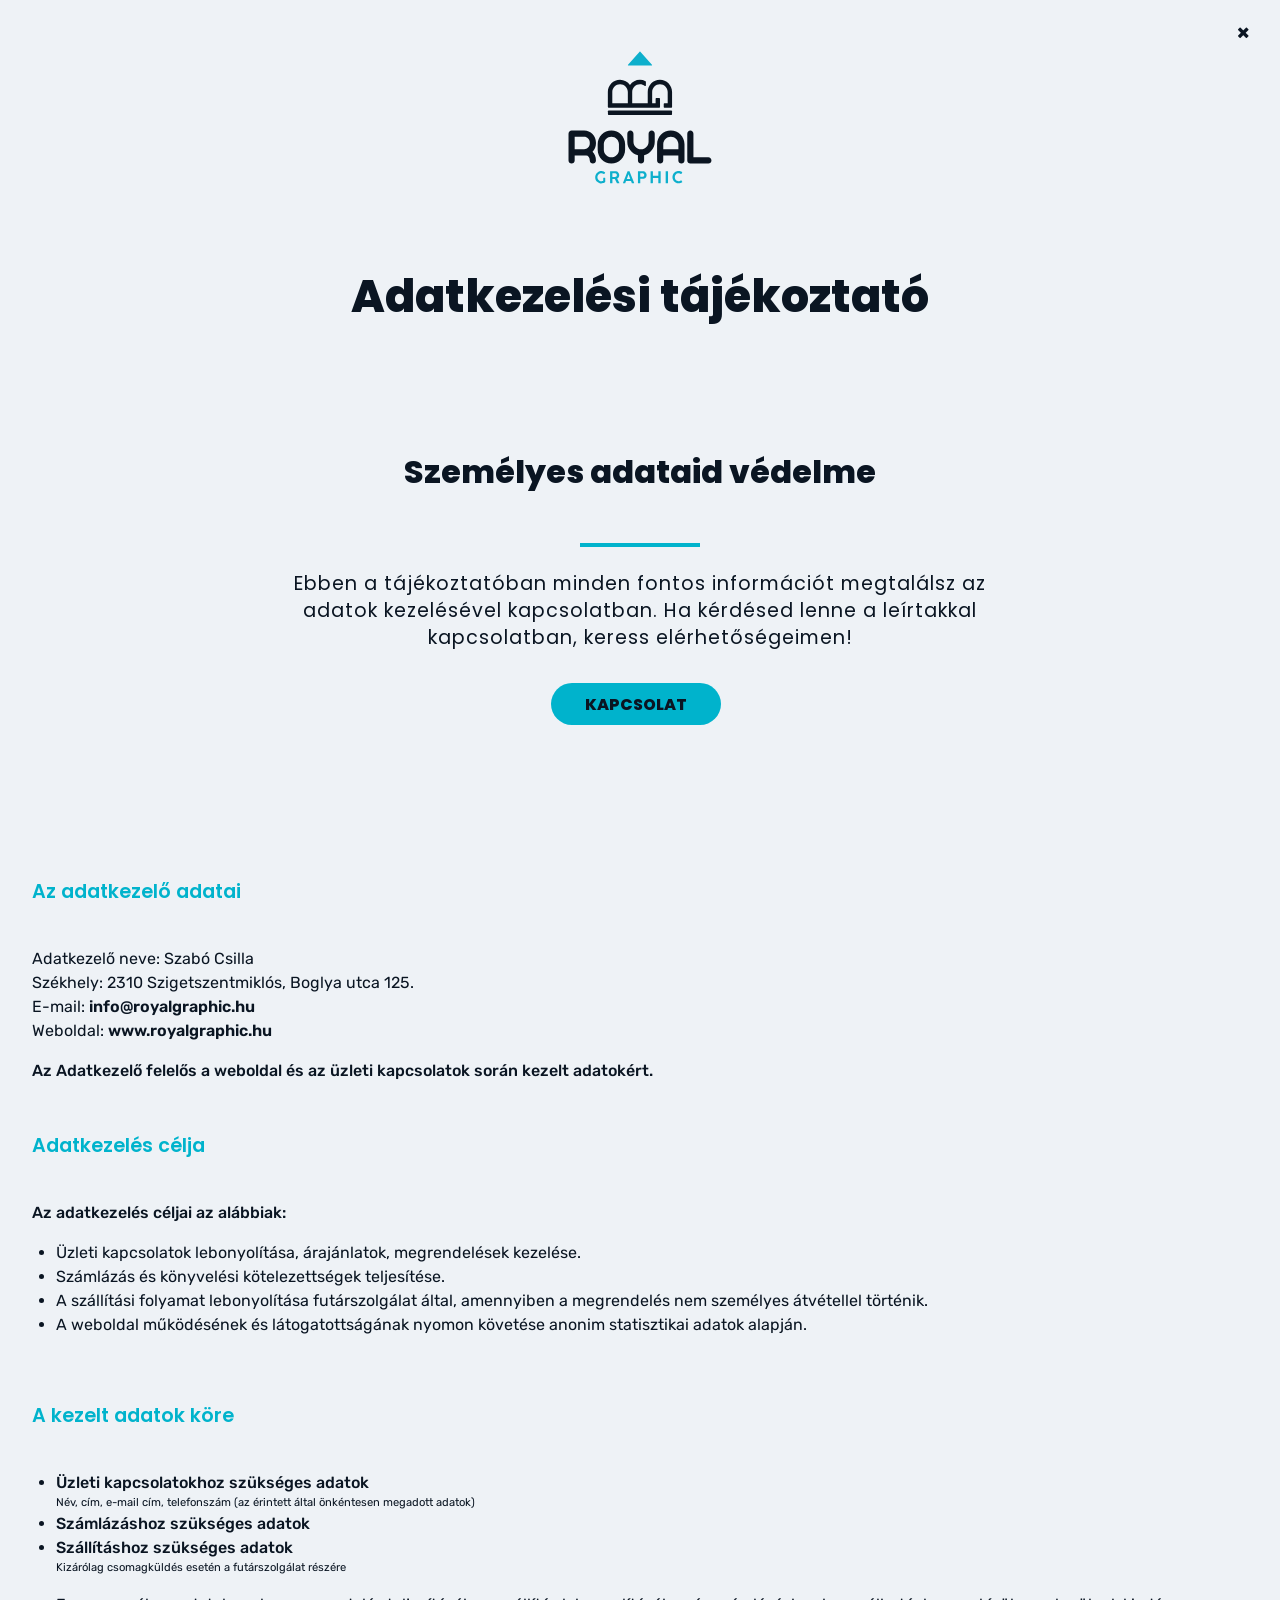
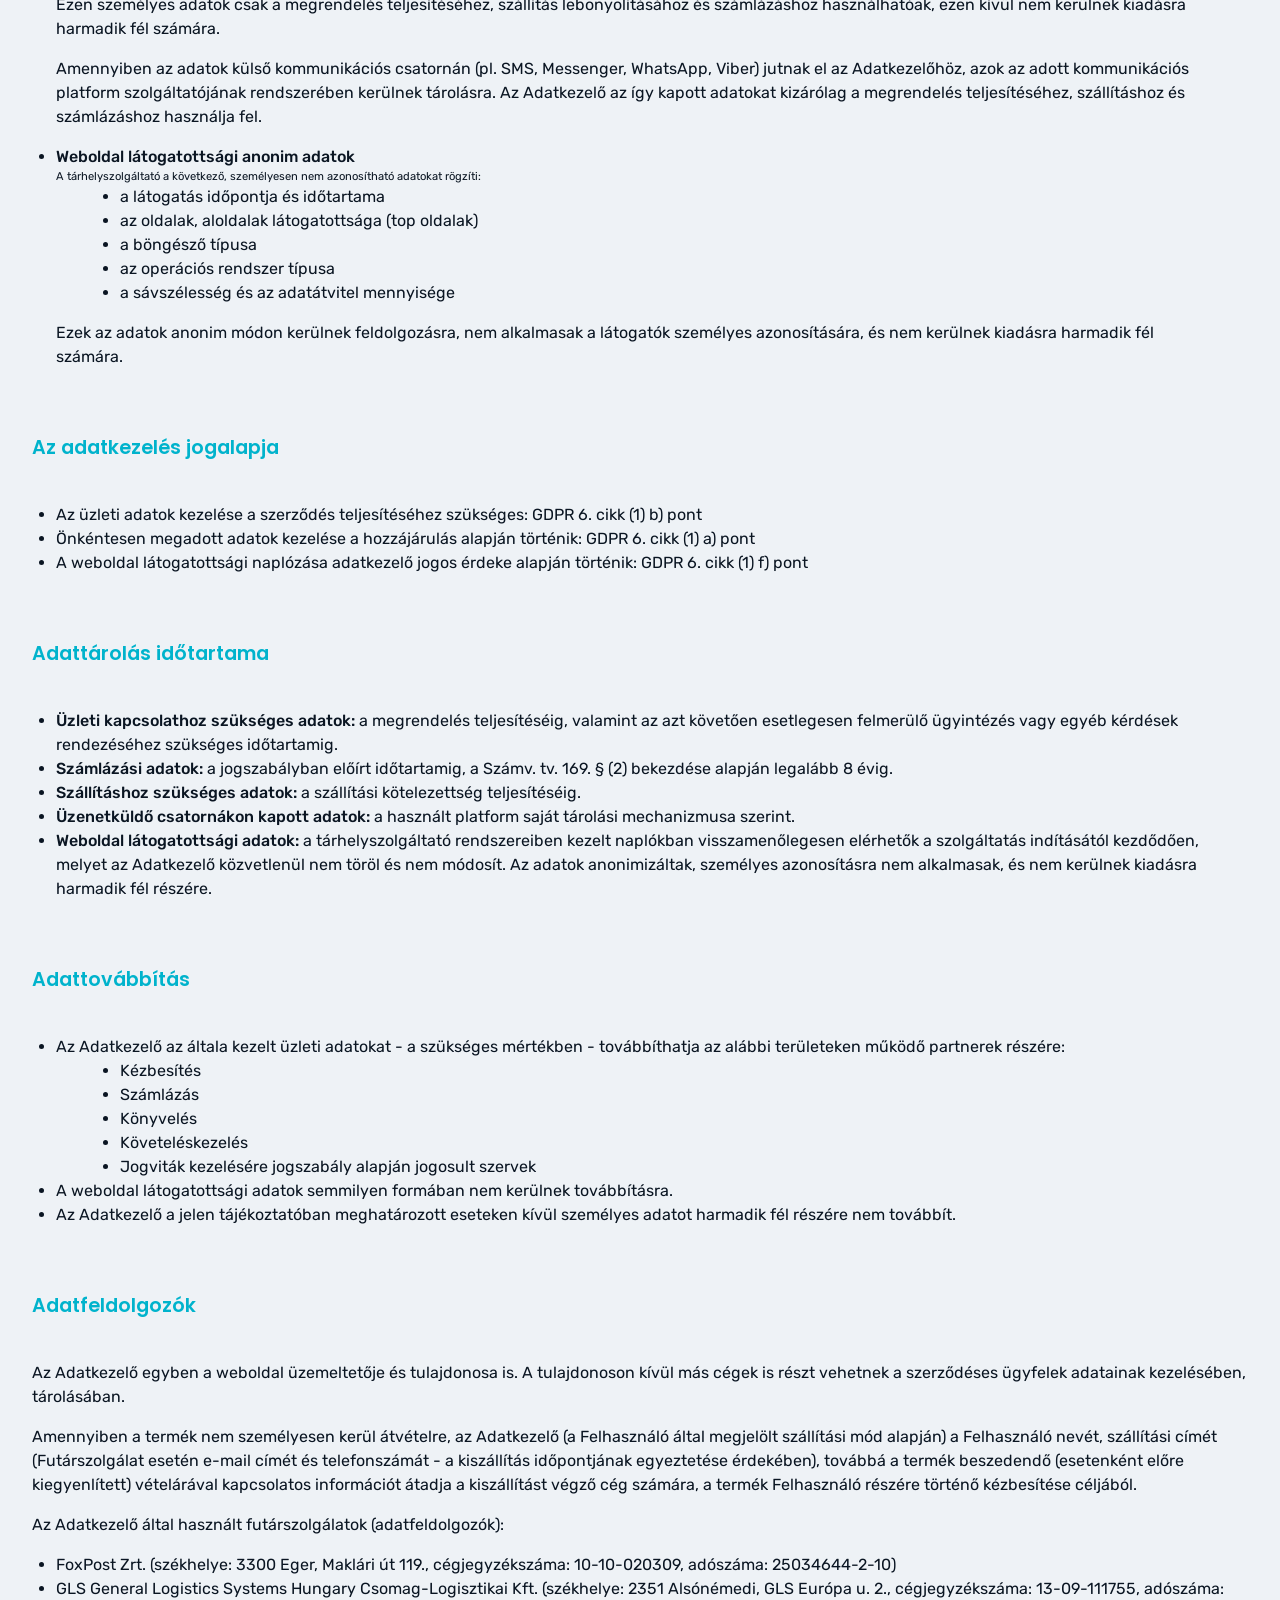
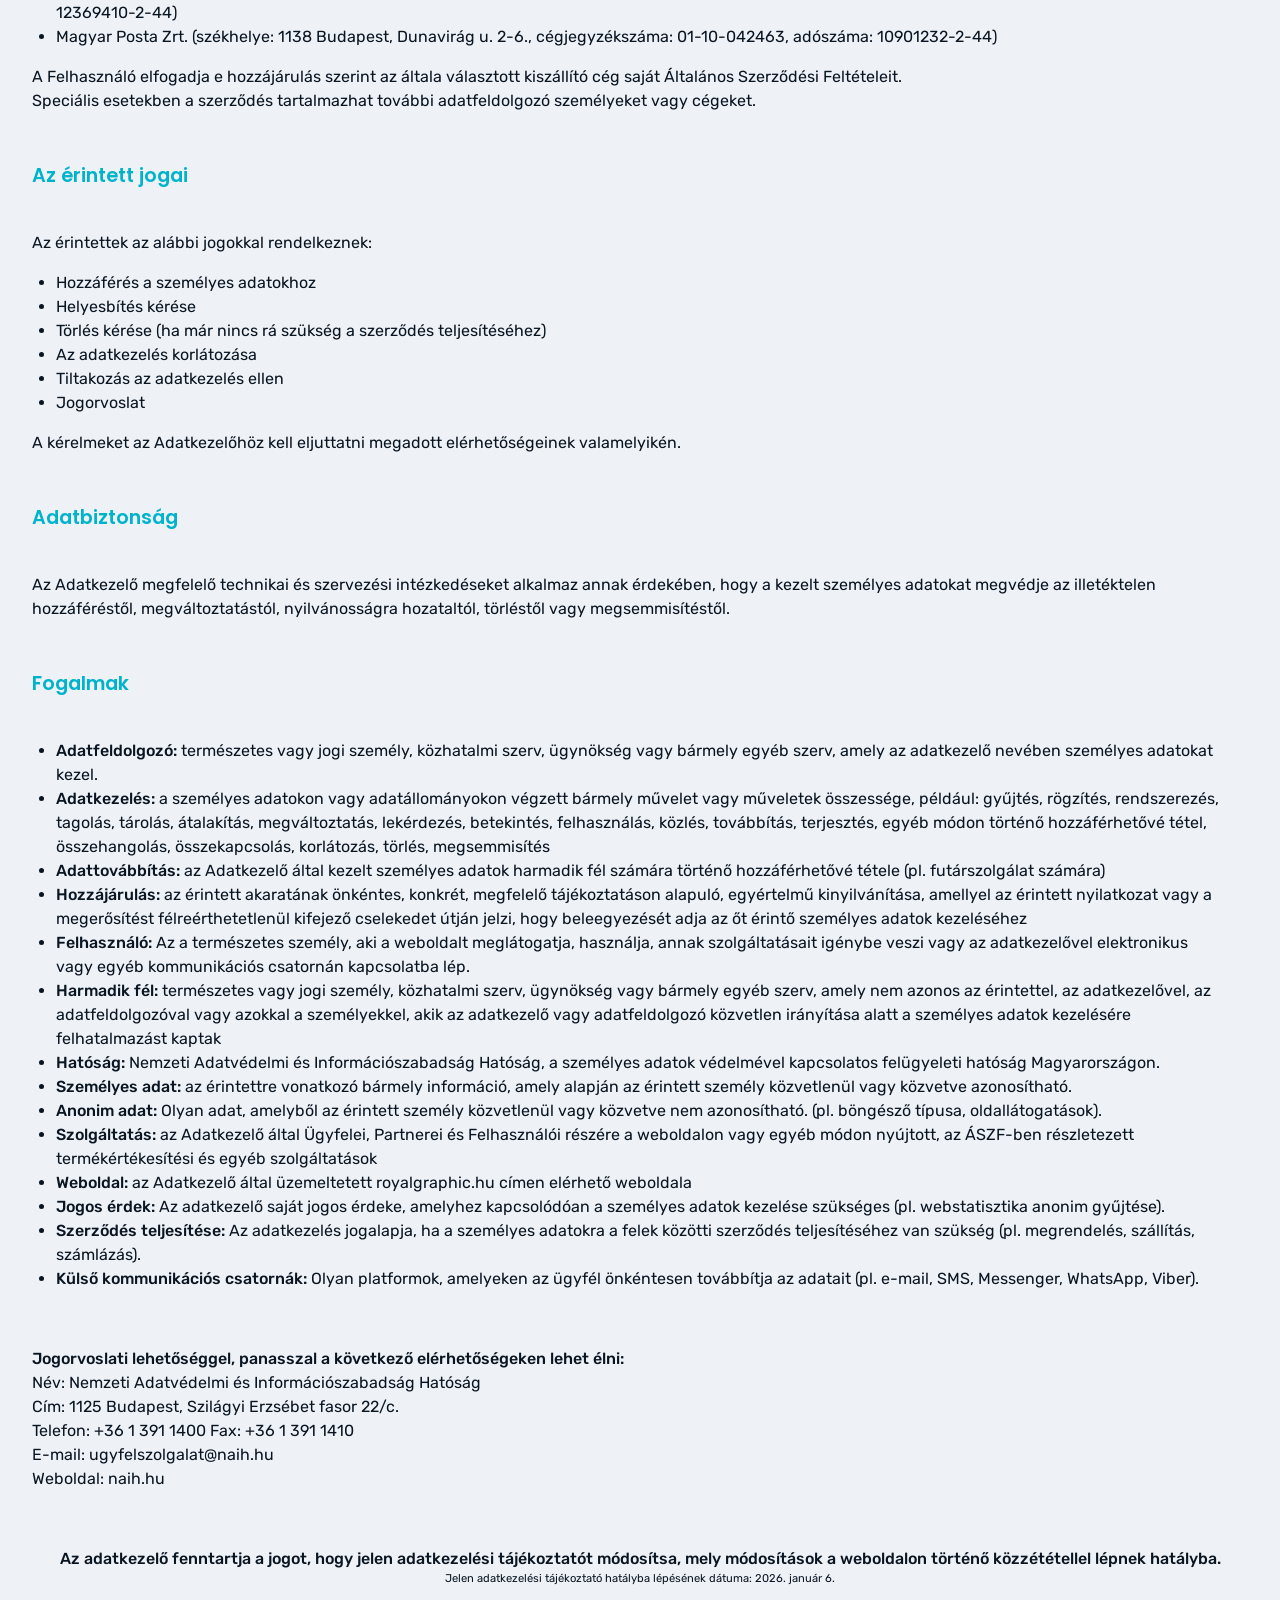
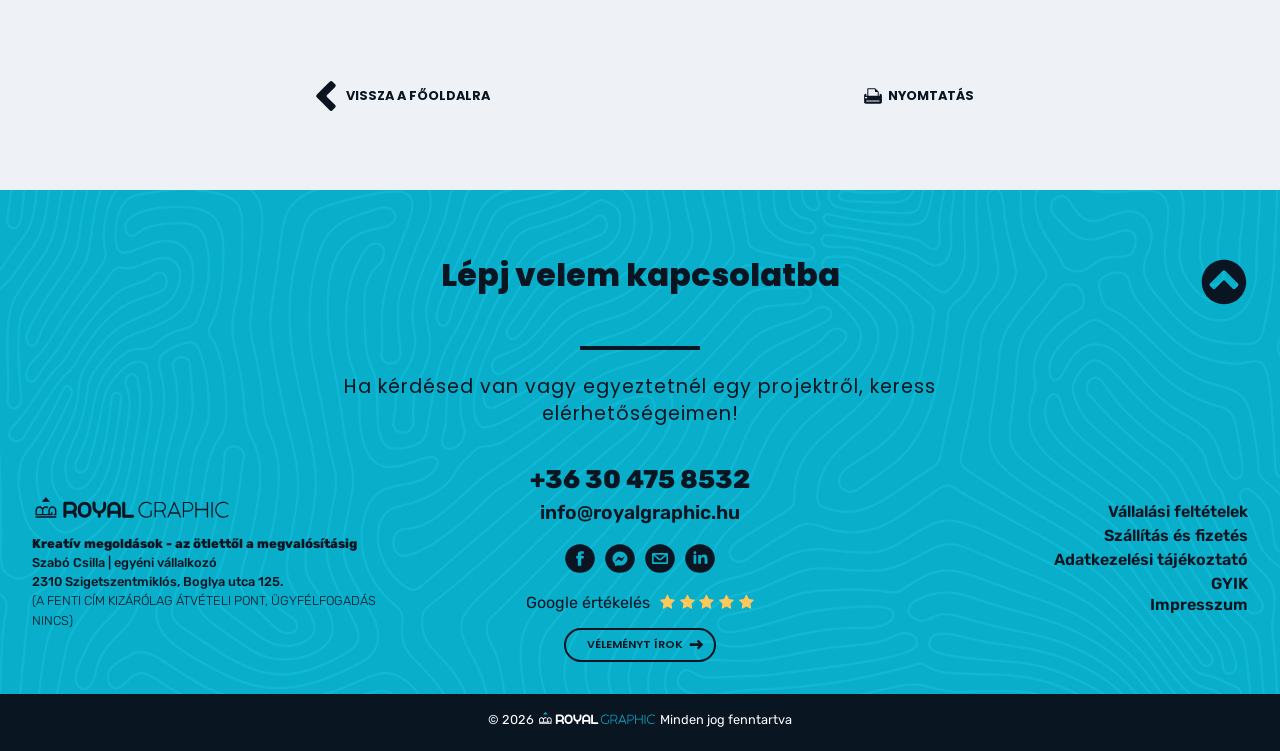
<file: adatkezelesi_tajekoztato.html>
<!DOCTYPE html>
<html lang="hu">

<head>
    <title>Royal Graphic | Adatkezelési tájékoztató</title>
    <meta charset="utf-8">
    <meta name="viewport" content="width=device-width, initial-scale=1">
    <meta name="description"
        content="A Royal Graphic adatkezelési tájékoztatója ismerteti, hogyan kezelem az üzleti kapcsolatok során megadott személyes adatokat.">
    <link rel="preconnect" href="https://fonts.googleapis.com">
    <link rel="preconnect" href="https://fonts.gstatic.com" crossorigin>
    <link
        href="https://fonts.googleapis.com/css2?family=Poppins:ital,wght@0,100;0,200;0,300;0,400;0,500;0,600;0,700;0,800;0,900;1,100;1,200;1,300;1,400;1,500;1,600;1,700;1,800;1,900&family=Rubik:ital,wght@0,300..900;1,300..900&display=swap"
        rel="stylesheet">
    <link rel="stylesheet" type="text/css" href="css/base.css">
    <link rel="stylesheet" type="text/css" href="css/pages.css">
    <link rel="stylesheet" type="text/css" href="css/footer.css">
    <link rel="stylesheet" href="https://cdnjs.cloudflare.com/ajax/libs/font-awesome/4.7.0/css/font-awesome.min.css">
    <link rel="shortcut icon" type="image/x-icon" href="assets/mini-icon2.png">
</head>




<body>

    <header id="top">

        <div class="header__logo">
            <a href="/"><img class="logo" src="assets/logo_color-vertical.svg" alt="Royal Graphic logo"></a>
        </div>

        <h1>Adatkezelési tájékoztató</h1>

        <h2 class="section__title">Személyes adataid védelme</h2>

        <span class="bottom-line animate-on-scroll"></span>

        <h3 class="section__subtitle">Ebben a tájékoztatóban minden fontos információt megtalálsz az adatok kezelésével
            kapcsolatban. Ha kérdésed lenne a leírtakkal kapcsolatban, keress elérhetőségeimen!</h3>

        <div class="header__button">
            <a class="button btn-primary" href="#kapcsolat">Kapcsolat</a>
        </div>


        <a class="btn-close" id="closeLink" aria-label="Bezárás" href="#">&times;</a>

    </header>





    <main>

        <div class="page__body">

            <div class="page__paragraph">

                <h4 class="page__title">Az adatkezelő adatai</h4>
                <p>Adatkezelő neve: Szabó Csilla</p>
                <p>Székhely: 2310 Szigetszentmiklós, Boglya utca 125.</p>
                <p>E-mail: <a class="page__link" href="mailto:info@royalgraphic.hu">info@royalgraphic.hu</a></p>
                <p>Weboldal: <a class="page__link" href="index.html">www.royalgraphic.hu</a></p>
                <p class="text--bold space-top">Az Adatkezelő felelős a weboldal és az üzleti kapcsolatok során kezelt
                    adatokért.</p>
            </div>



            <div class="page__paragraph">
                <h4 class="page__title">Adatkezelés célja</h4>
                <p class="text--bold">Az adatkezelés céljai az alábbiak:</p>
                <ul class="page__list">
                    <li>Üzleti kapcsolatok lebonyolítása, árajánlatok, megrendelések kezelése.</li>
                    <li>Számlázás és könyvelési kötelezettségek teljesítése.</li>
                    <li> A szállítási folyamat lebonyolítása futárszolgálat által, amennyiben a megrendelés nem
                        személyes
                        átvétellel történik.</li>
                    <li>A weboldal működésének és látogatottságának nyomon követése anonim statisztikai adatok alapján.
                    </li>
                </ul>
            </div>



            <div class="page__paragraph">

                <h4 class="page__title">A kezelt adatok köre</h4>

                <ul class="page__list">

                    <li><span class="text--bold">Üzleti kapcsolatokhoz szükséges adatok</span>
                        <p class="text--small">Név, cím, e-mail cím, telefonszám (az érintett által önkéntesen megadott
                            adatok)</p>
                    </li>

                    <li class="text--bold">Számlázáshoz szükséges adatok</li>

                    <li><span class="text--bold">Szállításhoz szükséges adatok</span>
                        <p class="text--small">Kizárólag csomagküldés esetén a futárszolgálat részére</p>


                        <p class="space-top">Ezen személyes adatok csak a megrendelés teljesítéséhez, szállítás
                            lebonyolításához és számlázáshoz
                            használhatóak, ezen kívül nem kerülnek kiadásra harmadik fél számára.</p>

                        <p class="space-top space-bottom">Amennyiben az adatok külső kommunikációs
                            csatornán
                            (pl. SMS, Messenger, WhatsApp, Viber) jutnak el
                            az Adatkezelőhöz, azok az adott kommunikációs platform szolgáltatójának rendszerében
                            kerülnek
                            tárolásra. Az Adatkezelő az így kapott adatokat kizárólag a megrendelés teljesítéséhez,
                            szállításhoz és
                            számlázáshoz használja fel.</p>
                    </li>

                    <li><span class="text--bold">Weboldal látogatottsági anonim adatok</span>
                        <p class="text--small">A tárhelyszolgáltató a következő, személyesen nem azonosítható adatokat
                            rögzíti:</p>
                        <ul class="page__sublist">
                            <li>a látogatás időpontja és időtartama</li>
                            <li>az oldalak, aloldalak látogatottsága (top oldalak)</li>
                            <li>a böngésző típusa</li>
                            <li>az operációs rendszer típusa</li>
                            <li>a sávszélesség és az adatátvitel mennyisége</li>
                        </ul>
                        <p class="space-top">Ezek az adatok anonim módon kerülnek feldolgozásra, nem alkalmasak a
                            látogatók személyes azonosítására,
                            és nem kerülnek kiadásra harmadik fél számára.</p>
                    </li>

                </ul>
            </div>



            <div class="page__paragraph">
                <h4 class="page__title">Az adatkezelés jogalapja</h4>
                <ul class="page__list">
                    <li>Az üzleti adatok kezelése a szerződés teljesítéséhez szükséges: GDPR 6. cikk (1) b) pont</li>
                    <li>Önkéntesen megadott adatok kezelése a hozzájárulás alapján történik: GDPR 6. cikk (1) a) pont
                    </li>
                    <li>A weboldal látogatottsági naplózása adatkezelő jogos érdeke alapján történik: GDPR 6. cikk (1)
                        f) pont</li>
                </ul>
            </div>



            <div class="page__paragraph">
                <h4 class="page__title">Adattárolás időtartama</h4>
                <ul class="page__list">
                    <li><span class="text--bold">Üzleti kapcsolathoz szükséges adatok:</span> a megrendelés
                        teljesítéséig, valamint az azt követően
                        esetlegesen
                        felmerülő ügyintézés vagy egyéb kérdések rendezéséhez szükséges időtartamig.</li>
                    <li><span class="text--bold">Számlázási adatok:</span> a jogszabályban előírt időtartamig, a
                        Számv. tv. 169. § (2) bekezdése alapján
                        legalább 8 évig.</li>
                    <li><span class="text--bold">Szállításhoz szükséges adatok:</span> a szállítási kötelezettség
                        teljesítéséig.</li>
                    <li><span class="text--bold">Üzenetküldő csatornákon kapott adatok:</span> a használt platform
                        saját tárolási mechanizmusa szerint.
                    </li>
                    <li><span class="text--bold">Weboldal látogatottsági adatok:</span> a tárhelyszolgáltató
                        rendszereiben kezelt naplókban
                        visszamenőlegesen elérhetők a szolgáltatás indításától kezdődően, melyet az Adatkezelő
                        közvetlenül
                        nem töröl és nem módosít. Az adatok anonimizáltak, személyes azonosításra nem alkalmasak, és nem
                        kerülnek kiadásra harmadik fél részére.</li>
                </ul>
            </div>



            <div class="page__paragraph">
                <h4 class="page__title">Adattovábbítás</h4>
                <ul class="page__list">

                    <li>Az Adatkezelő az általa kezelt üzleti adatokat - a szükséges mértékben - továbbíthatja az alábbi
                        területeken működő partnerek részére:
                        <ul class="page__sublist">
                            <li>Kézbesítés</li>
                            <li>Számlázás</li>
                            <li> Könyvelés</li>
                            <li>Követeléskezelés</li>
                            <li>Jogviták kezelésére jogszabály alapján jogosult szervek</li>
                        </ul>
                    </li>

                    <li>A weboldal látogatottsági adatok semmilyen formában nem kerülnek továbbításra.</li>

                    <li>Az Adatkezelő a jelen tájékoztatóban meghatározott eseteken kívül személyes adatot harmadik fél
                        részére nem továbbít.</li>
                </ul>
            </div>



            <div class="page__paragraph">
                <h4 class="page__title">Adatfeldolgozók</h4>
                <p>Az Adatkezelő egyben a weboldal üzemeltetője és tulajdonosa is. A tulajdonoson kívül más cégek is
                    részt vehetnek a szerződéses ügyfelek adatainak kezelésében, tárolásában.</p>
                <p class="space-top">Amennyiben a termék nem személyesen kerül átvételre, az Adatkezelő (a Felhasználó
                    által megjelölt
                    szállítási mód alapján) a Felhasználó nevét, szállítási címét (Futárszolgálat esetén e-mail címét és
                    telefonszámát - a kiszállítás időpontjának egyeztetése érdekében), továbbá a termék beszedendő
                    (esetenként előre
                    kiegyenlített) vételárával kapcsolatos információt átadja a kiszállítást végző cég számára, a termék
                    Felhasználó részére történő kézbesítése céljából.</p>
                <p class="space-top">Az Adatkezelő által használt futárszolgálatok (adatfeldolgozók):</p>
                <ul class="page__list">
                    <li>FoxPost Zrt. (székhelye: 3300 Eger, Maklári út 119., cégjegyzékszáma: 10-10-020309, adószáma:
                        25034644-2-10)</li>
                    <li>GLS General Logistics Systems Hungary Csomag-Logisztikai Kft. (székhelye: 2351 Alsónémedi, GLS
                        Európa u. 2., cégjegyzékszáma: 13-09-111755, adószáma: 12369410-2-44)</li>
                    <li>Magyar Posta Zrt. (székhelye: 1138 Budapest, Dunavirág u. 2-6., cégjegyzékszáma: 01-10-042463,
                        adószáma: 10901232-2-44)
                    </li>
                </ul>
                <p> A Felhasználó elfogadja e hozzájárulás szerint az általa választott kiszállító cég saját Általános
                    Szerződési Feltételeit.</p>
                <p> Speciális esetekben a szerződés tartalmazhat további adatfeldolgozó személyeket vagy cégeket.</p>
            </div>



            <div class="page__paragraph">
                <h4 class="page__title">Az érintett jogai</h4>
                <p> Az érintettek az alábbi jogokkal rendelkeznek:</p>
                <ul class="page__list">
                    <li>Hozzáférés a személyes adatokhoz</li>
                    <li>Helyesbítés kérése</li>
                    <li>Törlés kérése (ha már nincs rá szükség a szerződés teljesítéséhez)</li>
                    <li>Az adatkezelés korlátozása</li>
                    <li>Tiltakozás az adatkezelés ellen</li>
                    <li>Jogorvoslat</li>
                </ul>
                <p> A kérelmeket az Adatkezelőhöz kell eljuttatni megadott elérhetőségeinek valamelyikén.</p>
            </div>



            <div class="page__paragraph">
                <h4 class="page__title">Adatbiztonság</h4>
                <p> Az Adatkezelő megfelelő technikai és szervezési intézkedéseket alkalmaz annak
                    érdekében, hogy a kezelt személyes adatokat megvédje az illetéktelen hozzáféréstől,
                    megváltoztatástól,
                    nyilvánosságra hozataltól, törléstől vagy megsemmisítéstől.</p>
            </div>



            <div class="page__paragraph">
                <h4 class="page__title">Fogalmak</h4>
                <ul class="page__list">

                    <li><span class="text--bold">Adatfeldolgozó:</span> természetes vagy jogi személy, közhatalmi
                        szerv, ügynökség vagy bármely egyéb
                        szerv, amely az adatkezelő nevében személyes adatokat kezel.</li>
                    <li><span class="text--bold">Adatkezelés:</span> a személyes adatokon vagy adatállományokon
                        végzett bármely művelet vagy műveletek
                        összessége, például: gyűjtés, rögzítés, rendszerezés, tagolás, tárolás, átalakítás,
                        megváltoztatás, lekérdezés, betekintés, felhasználás, közlés, továbbítás, terjesztés, egyéb
                        módon történő hozzáférhetővé tétel, összehangolás, összekapcsolás, korlátozás, törlés,
                        megsemmisítés</li>
                    <li><span class="text--bold">Adattovábbítás:</span> az Adatkezelő által kezelt személyes adatok
                        harmadik fél számára történő
                        hozzáférhetővé tétele (pl. futárszolgálat számára)</li>
                    <li><span class="text--bold">Hozzájárulás:</span> az érintett akaratának önkéntes, konkrét,
                        megfelelő tájékoztatáson alapuló,
                        egyértelmű kinyilvánítása, amellyel az érintett nyilatkozat vagy a megerősítést
                        félreérthetetlenül kifejező cselekedet útján jelzi, hogy beleegyezését adja az őt érintő
                        személyes adatok kezeléséhez</li>
                    <li><span class="text--bold">Felhasználó:</span> Az a természetes személy, aki a weboldalt
                        meglátogatja, használja, annak
                        szolgáltatásait igénybe veszi vagy az adatkezelővel elektronikus vagy egyéb kommunikációs
                        csatornán kapcsolatba lép.</li>
                    <li><span class="text--bold">Harmadik fél:</span> természetes vagy jogi személy, közhatalmi
                        szerv, ügynökség vagy bármely egyéb
                        szerv, amely nem azonos az érintettel, az adatkezelővel, az adatfeldolgozóval vagy azokkal a
                        személyekkel, akik az adatkezelő vagy adatfeldolgozó közvetlen irányítása alatt a személyes
                        adatok kezelésére felhatalmazást kaptak</li>
                    <li><span class="text--bold">Hatóság:</span> Nemzeti Adatvédelmi és Információszabadság
                        Hatóság, a személyes adatok védelmével
                        kapcsolatos felügyeleti hatóság Magyarországon.</li>
                    <li><span class="text--bold">Személyes adat:</span> az érintettre vonatkozó bármely információ,
                        amely alapján az érintett személy
                        közvetlenül vagy közvetve azonosítható.</li>
                    <li><span class="text--bold">Anonim adat:</span> Olyan adat, amelyből az érintett személy
                        közvetlenül vagy közvetve nem
                        azonosítható. (pl. böngésző típusa, oldallátogatások).</li>
                    <li><span class="text--bold">Szolgáltatás:</span> az Adatkezelő által Ügyfelei, Partnerei és
                        Felhasználói részére a weboldalon vagy
                        egyéb módon nyújtott, az ÁSZF-ben részletezett termékértékesítési és egyéb szolgáltatások</li>
                    <li><span class="text--bold">Weboldal:</span> az Adatkezelő által üzemeltetett royalgraphic.hu
                        címen elérhető weboldala</li>
                    <li><span class="text--bold">Jogos érdek:</span> Az adatkezelő saját jogos érdeke, amelyhez
                        kapcsolódóan a személyes adatok kezelése
                        szükséges (pl. webstatisztika anonim gyűjtése).</li>
                    <li><span class="text--bold">Szerződés teljesítése:</span>
                        Az adatkezelés jogalapja, ha a személyes adatokra a felek közötti szerződés teljesítéséhez van
                        szükség (pl. megrendelés, szállítás, számlázás).</li>
                    <li><span class="text--bold">Külső kommunikációs csatornák:</span>
                        Olyan platformok, amelyeken az ügyfél önkéntesen továbbítja az adatait (pl. e-mail, SMS,
                        Messenger, WhatsApp, Viber).</li>
                </ul>
            </div>



            <div class="page__paragraph">
                <p class="text--bold space-top">Jogorvoslati lehetőséggel, panasszal a következő elérhetőségeken lehet
                    élni:
                </p>
                <p>Név: Nemzeti Adatvédelmi és Információszabadság Hatóság</p>
                <p>Cím: 1125 Budapest, Szilágyi Erzsébet fasor 22/c.</p>
                <p>Telefon: +36 1 391 1400 Fax: +36 1 391 1410</p>
                <p>E-mail: ugyfelszolgalat@naih.hu</p>
                <p class="space-bottom">Weboldal: naih.hu</p>
            </div>


            <div class="page__paragraph text--center space-top">
                <p class="text--bold"> Az adatkezelő fenntartja a jogot, hogy jelen adatkezelési tájékoztatót
                    módosítsa, mely módosítások a weboldalon történő közzététellel lépnek hatályba.</p>
                <p class="text--small">Jelen adatkezelési tájékoztató hatályba lépésének dátuma: 2026. január 6.</p>
            </div>



        </div>

        <div class="btn-flex">

            <div class="btn-back">
                <a class="btn-back-link" href="/#kapcsolat"><img class="btn-back-icon" src="assets/arrow-left.svg"
                        alt="vissza a főoldalra">Vissza a főoldalra</a>
            </div>

            <div class="btn-print">
                <a class="btn-print-link" href="assets/adatkezelesi_tajekoztato.pdf" target="_blank"
                    rel="noopener noreferrer"><img class="print-icon" src="assets/print_icon.svg"
                        alt="Nyomtatás ikon">Nyomtatás</a>
            </div>

        </div>



    </main>





    <footer id="kapcsolat" class="contact">

        <h2 class="section__title">Lépj velem kapcsolatba</h2>
        <span class="bottom-line bottom-line--inverse animate-on-scroll"></span>
        <h3 class="section__subtitle h3--inverse">Ha kérdésed van vagy egyeztetnél egy projektről, keress
            elérhetőségeimen!</h3>

        <div class="footer__content">

            <div class="footer__items">

                <div class="footer__item footer__item-1">

                    <div class="footer__item--left">
                        <div class="footer-logo">
                            <img src="assets/logo_dark.svg" alt="Royal Graphic logo">
                        </div>

                        <p class="footer__text footer__text-title">Kreatív megoldások - az ötlettől a megvalósításig
                        </p>
                        <p class="footer__text footer__text-subtitle">Szabó Csilla | egyéni vállalkozó</p>
                        <p class="footer__text footer__text-subtitle">2310 Szigetszentmiklós, Boglya utca 125.</p>
                        <p class="footer__text footer__text-small">(A fenti cím kizárólag átvételi pont, ügyfélfogadás
                            nincs)</p>
                    </div>
                </div>

                <div class="footer__item footer__item-2">
                    <div class="footer__item-contact animate-on-scroll">
                        <a class="footer-call" href="tel:+36304758532">+36 30 475 8532</a>

                        <a class="footer-mail" href="mailto:info@royalgraphic.hu">info@royalgraphic.hu</a>
                    </div>
                    <div class="footer__icons animate-on-scroll">
                        <a class="footer__icon" href="https://facebook.com/szabocsilla.royalgraphic" target="_blank"
                            rel="noopener noreferrer">
                            <img src="assets/fb_icon.svg" alt="Facebook link">
                        </a>
                        <a class="footer__icon" href="https://m.me/szabocsilla.royalgraphic" target="_blank"
                            rel="noopener noreferrer">
                            <img src="assets/messenger_icon.svg" alt="Messenger link">
                        </a>
                        <a class="footer__icon" href="mailto:info@royalgraphic.hu" target="_blank"
                            rel="noopener noreferrer">
                            <img src="assets/mail_icon.svg" alt="E-mail írása">
                        </a>
                        <a class="footer__icon" href="https://linkedin.com/in/csill4szabo" target="_blank"
                            rel="noopener noreferrer">
                            <img src="assets/linkedin_icon.svg" alt="LinkedIn link">
                        </a>
                    </div>

                    <div class="rating animate-on-scroll">
                        <div class="rating__link">
                            <a target="_blank" rel="noopener noreferrer" href="https://g.co/kgs/xJRFNV">Google
                                értékelés</a>
                            <span class="rating__stars">
                                <i class="fa fa-star"></i>
                                <i class="fa fa-star"></i>
                                <i class="fa fa-star"></i>
                                <i class="fa fa-star"></i>
                                <i class="fa fa-star"></i>
                            </span>
                        </div>

                        <div class="rating__write">
                            <a class="button btn-small" href="https://g.page/r/CQCcj6rHvYToEBM/review" target="_blank"
                                rel="noopener noreferrer">Véleményt
                                írok<img src="assets/btn_arrow.svg" alt="Jobbra nyíl"
                                    class="button__arrow-icon button__arrow-small"></a>
                        </div>
                    </div>
                </div>

                <div class="footer__item footer__item-3">
                    <ul class="footer__navbar">
                        <li><a class="footer__navbar-item" href="/vallalasi_feltetelek.html">Vállalási feltételek</a>
                        </li>
                        <li><a class="footer__navbar-item" href="/szallitas.html">Szállítás és fizetés</a></li>
                        <li><a class="footer__navbar-item" href="/adatkezelesi_tajekoztato.html">Adatkezelési
                                tájékoztató</a></li>
                        <li><a class="footer__navbar-item" href="/gyik.html">GYIK</a></li>
                        <li>
                            <div class="popup__box">
                                <a class="footer__navbar-item" href="#impresszum">Impresszum</a>
                            </div>
                        </li>
                    </ul>
                </div>
            </div>



            <div class="top-icon">
                <a href="#top"><img class="btn-top" src="assets/arrow_icon.svg" alt="Ugrás az oldal tetejére"></a>
            </div>
        </div>
    </footer>

    <div class="copyright">

        <span class="copyright__text">
            &copy;
            <span id="current-year"></span>
            <img class="copyright__logo" src="assets/logo_white-blue.svg" alt="Royal Graphic logo">
            Minden jog fenntartva
        </span>

    </div>




    <div id="impresszum" class="overlay">
        <div class="popup popup--impresszum">

            <h2 class="popup__title">Impresszum</h2>

            <a class="btn-close" aria-label="Bezárás" href="#!">&times;</a>

            <div class="popup__body">

                <p class="popup__subtitle">Vállalkozás adatai:</p>

                <p>Név: Szabó Csilla (egyéni vállalkozó) | Royal Graphic</p>
                <p>Székhely: 2310 Szigetszentmiklós, Boglya u. 125.</p>
                <p class="popup__text--small">(Kizárólag átvételi pont, ügyfélfogadás nincs!)</p>
                <p>Adószám: 55727035-1-33</p>
                <p>E-mail cím: <a class="popup__link popup__mail"
                        href="mailto:info@royalgraphic.hu">info@royalgraphic.hu</a>
                </p>
                <p>Telefonszám: <a class="popup__link popup__tel" href="tel:+36304758532">+36 30 475 8532</a></p>

                <p class="popup__subtitle">Tárhelyszolgáltató adatai</p>

                <p>Név: Netmask Interactive Kft.</p>
                <p>Cím: 1131 Budapest, Nővér u. 110.</p>
            </div>
        </div>
    </div>





    <script src="js/main.js" defer></script>





</body>

</html>
</file>
<file: css/base.css>
:root {
    --color-dark: #0A1522;
    --color-primary: #00B3CC;
    --color-bg: #F8FAFC;
    --color-bg-soft: #EEF2F6;
    --color-strong: #FFC859;
    --font-primary: "Rubik", sans-serif;
    --font-heading: "Poppins", sans-serif;
    --box-shadow: rgba(10, 21, 34, 0.1) 2px 2px 10px;
    --hover-coloring-filter: invert(66%) sepia(85%) saturate(4944%) hue-rotate(161deg) brightness(93%) contrast(91%);
}





/*------------------------------------*\
  #BOX-SIZING
\*------------------------------------*/

* {
    box-sizing: border-box;
}





/*------------------------------------*\
  #MARGINS
\*------------------------------------*/

html, body {
    margin: 0;
    padding: 0;
    scroll-behavior: smooth;
}

section {
    padding-top: 5rem;
    padding-left: 1.25rem;
    padding-right: 1.25rem;
    padding-bottom: 3rem;
}





@media (min-width: 768px) {
    section {
        padding-left: 3rem;
        padding-right: 3rem;
    }
}





/*------------------------------------*\
  #HEADINGS & FONTS
\*------------------------------------*/

html {
    font-size: 16px;
    font-family: var(--font-primary);
    color: var(--color-dark);
    background-color: var(--color-bg);
}


h1 {
    font-family: var(--font-heading);
    font-size: clamp(2rem, 5vw, 6rem);
    font-weight: 800;
    text-align: center;
    line-height: 1.25;
    padding-bottom: 1rem;
}

.hero-title {
    color: var(--color-bg);
}

h2 {
    font-family: var(--font-heading);
    font-size: clamp(1.5rem, 2.8vw, 2rem);
    font-weight: 800;
    text-align: center;
    line-height: 1.05;
    padding-bottom: 1.5rem;
}

h3 {
    font-family: var(--font-heading);
    color: var(--color-dark);
    font-size: clamp(1rem, 1.5vw, 1.2rem);
    font-weight: 400;
    text-align: center;
    line-height: 1.4;
    letter-spacing: 1px;
    padding-bottom: 1rem;

}

h4 {
    font-family: var(--font-heading);
    font-size: clamp(1rem, 1.5vw, 1.2rem);
    line-height: 1.4;
}

h5 {
    font-family: var(--font-heading);
    font-size: clamp(1rem, 1.3vw, 1.1rem);
    line-height: 1.4;
}

p {
    line-height: 1.5;
}

.text--highlight {
    color: var(--color-primary);
    margin-top: .5rem;
}

.text--small {
    font-size: .7rem;
    font-weight: 400;
}

.text--bold {
    font-weight: 500;
}

.text--center {
    text-align: center;
}

.text--underline {
    text-decoration: underline;
}

.space-left {
    padding-left: 1rem;
}

.space-top {
    padding-top: 1rem;
}

.space-bottom {
    padding-bottom: 1rem;
}

a {
    text-decoration: none;
    color: var(--color-dark);
}

.section__title {
    line-height: 1.3;
}

.section__subtitle {
    max-width: 768px;
    margin: 0 auto;
}

.popup__title {
    font-family: var(--font-heading);
    font-size: clamp(1rem, 1.5vw, 1.2rem);
    line-height: 1.4;
}

.card__title {
    font-size: clamp(1.15rem, 1.65vw, 1.35rem);
    color: var(--color-primary);
    text-transform: uppercase;
    font-weight: 800;
    letter-spacing: .05rem;
}

.card__subtitle {
    font-weight: 600;
    padding-top: 1rem;
    padding-bottom: 1rem;
}

ul {
    list-style-type: none;
}




/*------------------------------------*\
  #BUTTON BASICS
\*------------------------------------*/

.button {
    font-family: var(--font-heading);
    display: inline-block;
    text-decoration: none;
    text-transform: uppercase;
    font-size: 1rem;
    border-radius: 9999px;
    border: 2px solid var(--color-primary);
    padding: .4rem 2rem;
    line-height: normal;
}

.btn-primary {
    font-weight: 800;
    margin-right: .5rem;
    color: var(--color-dark);
    background-color: var(--color-primary);
    border-color: transparent;
    transition: transform .5s ease-in-out, background-color .5s ease-in-out, color .5s ease-in-out;
}

.btn-primary:hover {
    background-color: transparent;
    color: var(--color-dark);
    transform: scale(1.15);
}

.btn-primary--inverse:hover {
    color: var(--color-primary);
}

.btn-secondary {
    display: none;
    color: var(--color-primary);
    font-weight: 400;
    margin-left: 1rem;
    transition: transform .4s ease-in-out, border .5s ease-in-out;
}

.btn-secondary:hover {
    border-color: transparent;
    transform: scale(1.15);
}

.btn-more {
    display: inline-block;
    position: relative;
    color: var(--color-primary);
    border: none;
    font-weight: 800;
    font-size: .9rem;
    padding-left: 0;
    padding-right: 2.1rem;
    transition: transform .2s ease-in;
}

.btn-section,
.btn-small {
    display: inline-block;
    position: relative;
    color: var(--color-dark);
    border: 2px solid var(--color-dark);
    font-weight: 600;
    padding-left: 1.3rem;
    transition: transform .2s ease-in;
}

.btn-section {
    padding-top: .6rem;
    padding-bottom: .6rem;
    padding-right: 2.5rem;
}

.btn-small {
    font-size: .7rem;
    padding-right: 1.9rem;
}

.btn-section:hover,
.btn-small:hover {
    border-color: transparent;
}

.btn-more:hover .button__arrow-icon,
.btn-section:hover .button__arrow-icon,
.btn-small:hover .button__arrow-icon {
    transform: translateY(-50%) translateX(5px);
}

.btn-center {
    display: flex;
    justify-content: center;
    padding: 2rem;
}

.btn-back,
.btn-print {
    font-family: var(--font-heading);
    font-weight: 700;
    font-size: .8rem;
    text-transform: uppercase;
    display: flex;
    align-items: center;
    justify-content: center;
    gap: 0.5rem;
    cursor: pointer;
    padding: 3rem 0;
}

.btn-back-link,
.btn-print-link {
    display: flex;
    align-items: center;
}

.btn-next,
.btn-prev {
    background: none;
    border: 0;
    cursor: pointer;
}

.btn-next:hover {
    filter: var(--hover-coloring-filter);
    transform: translateX(3px);
}

.btn-prev:hover {
    filter: var(--hover-coloring-filter);
    transform: translateX(-3px);
}

.btn-back:hover img {
    filter: var(--hover-coloring-filter);

    transform: translateX(-3px);
}

.btn-print:hover img {
    filter: var(--hover-coloring-filter);
}

.btn-close {
    position: absolute;
    top: 20px;
    right: 30px;
    font-size: 1.3rem;
    font-weight: bold;
    text-decoration: none;
    color: var(--color-dark);
    transition: transform 0.2s ease, color 0.2s ease;
    cursor: pointer;
}

.btn-close:hover {
    color: var(--color-primary);
    transform: scale(1.2);
}

.btn-top {
    width: 3rem;
    position: absolute;
    cursor: pointer;
    bottom: 2.5rem;
    left: 50%;
    margin-left: -1.5rem;
    transform: translateY(4px);
}

.btn-top:hover {
    transform: translateY(0);
}





/*------------------------------------*\
  #ICONS & SPECIAL ELEMENTS
\*------------------------------------*/

.card__icon img,
.price__card-icon,
.order__item-icon,
.print-icon {
    width: 100%;
}

.checkmark-icon {
    width: 15px;
    fill: var(--color-primary);
    margin-right: .7rem;
}

.button__arrow-icon {
    position: absolute;
    max-width: 20px;
    right: 10px;
    top: 50%;
    transform: translateY(-50%);
    transition: transform .1s ease;
}

.button__arrow-small {
    max-width: 15px;
    padding-bottom: 0.05rem;
}

.btn-next-icon,
.btn-prev-icon,
.btn-back-icon {
    height: 2.5rem;
}

.print-icon {
    height: 1.5rem;
    margin-right: .2rem;
}

.footer__icon {
    width: 36px;
    padding: .15rem;
}

.bottom-line {
    display: block;
    width: 120px;
    border-top: 4px solid var(--color-primary);
    margin: 0 auto;
    padding-bottom: 1.5rem;
    opacity: 0;
    transform: scaleX(0);
    transform-origin: center;
    transition: transform 0.6s ease, opacity 0.6s ease, border-color 0.6s ease;
}

.bottom-line--inverse {
    border-top: 4px solid var(--color-dark);
}

.bottom-line.is-visible {
    opacity: 1;
    transform: scaleX(1);
}
</file>
<file: css/pages.css>
/*------------------------------------*\
  #BG-COLOR
\*------------------------------------*/

body {
  background-color: var(--color-bg-soft);
}




/*------------------------------------*\
  #HEADER
\*------------------------------------*/

header {
  text-align: center;
  max-width: 1440px;
  margin: 0 auto;
  padding: 3rem;
}

.logo {
  width: 150px;
  margin: 0 auto;
}

.logo:hover {
  transform: scale(1.01);
}

.header__logo {
  padding-bottom: 3rem;
}

.header__button {
  padding-bottom: 4rem;
}

h1 {
  padding-bottom: 6rem;
  font-size: clamp(2.2rem, 3.5vw, 4rem);
}

.section__subtitle {
  padding-bottom: 2rem;
}





/*------------------------------------*\
  #FAQ
\*------------------------------------*/

.faq {
  padding: 1rem;
  max-width: 1440px;
  margin: 0 auto;
}

.faq__question {
  padding: 1rem;
  font-weight: 600;
  cursor: pointer;
}

.faq__answer {
  padding: .5rem;
  font-size: .9rem;
  display: none;
}

.faq__answer p {
  padding-left: 2rem;
}

.faq__item.active .faq__question {
  color: var(--color-primary);
}

.faq__item.active .faq__answer {
  display: block;
}

.faq__link {
  text-decoration: none;
  font-weight: 500;
}

.faq__link:hover {
  color: var(--color-primary);
}

.faq__answer-divider {
  display: block;
  max-width: 100px;
  border-top: 4px solid var(--color-primary);
  margin-top: 1rem;
  margin-left: 1rem;
  opacity: 0;
  transform: scaleX(0);
  transform-origin: left;
  transition: transform .2s ease, opacity .2s ease, border-color .2s ease;
}

.faq__answer-divider.is-visible {
  opacity: 1;
  transform: scaleX(1);
}




/*------------------------------------*\
  #TEXT PAGES
\*------------------------------------*/

.page__body {
  max-width: 1440px;
  margin: 0 auto;
  padding: 1rem;
}

.page__paragraph {
  padding-bottom: 1.5rem;
}

.page__title {
  text-align: center;
  font-weight: 600;
  color: var(--color-primary);
  padding-bottom: 1rem;
}

.page__subtitle {
  font-weight: 600;
  text-transform: uppercase;
  padding: .5rem 0;
}

.page__section-title {
  font-weight: 500;
  padding: .5rem 0;
}

.page__list {
  padding: 0 1.5rem;
  line-height: 1.5;
  list-style-type: disc;
}

li {
  line-height: 1.5;
}

.page__sublist {
  list-style-type: disc;
  margin-left: 1.5rem;
}

.page__legal {
  font-size: 0.9rem;
  font-weight: 500;
  font-style: italic;
}

p {
  margin: 0;
}

.page__link {
  font-weight: 600;
}

.page__link:hover {
  color: var(--color-primary);
}





@media (min-width: 768px) {
  .page__title {
    text-align: left;
  }

  .page__body {
    padding: 1rem 2rem;
  }
}


/*------------------------------------*\
  #BUTTON
\*------------------------------------*/

.btn-flex {
  display: flex;
  flex-direction: column;
}

.btn-print {
 padding-top: 0;
}


@media (min-width: 768px) {
  .btn-flex {
    flex-direction: row;
    justify-content: space-evenly;
    gap: 4rem
  }

  .btn-print {
    padding-top: 3rem;
  }

}
</file>
<file: css/footer.css>
/*------------------------------------*\
  #FOOTER
\*------------------------------------*/

footer {
    position: relative;
    background: url('/assets/footer_bg.jpg') no-repeat center;
    background-size: cover;

}

.footer-logo {
    max-width: 200px;
    width: 100%;
    display: inline-block;
}

.h3--inverse {
    padding-left: 2rem;
    padding-right: 2rem;
}

footer .section__title {
    padding-top: 4rem;
}

.footer__content {
    max-width: 1440px;
    margin: 0 auto;
}

.footer__items {
    display: flex;
    flex-direction: column;
    justify-content: center;
    align-items: center;
    gap: 2rem;
    padding: 1rem;
}

.footer__item {
    display: flex;
    flex-direction: column;
    justify-content: center;
    align-items: center;
}

.footer__item-1 {
    order: 3;
    text-align: center;
    padding-bottom: 5.5rem;
}

.footer__icons {
    padding: .8rem;
}

.footer__icon {
    display: inline-block;
}

.rating {
    display: inline-block;
}

.rating__stars {
    display: flex;
    gap: .3rem;
}

.rating__stars i {
    color: var(--color-strong);
}

.rating__link {
    display: flex;
    flex-direction: row;
    justify-content: center;
    align-items: center;
    margin-bottom: 1rem;
}

.rating__write {
    display: flex;
    flex-direction: row;
    justify-content: center;
    align-items: center;
}

.rating__link a {
    padding-right: .6rem;
}

@keyframes back-to-yellow {
    from {
        color: var(--color-primary);
    }

    to {
        color: var(--color-strong);
    }
}

.rating.is-visible .rating__stars i {
    animation: back-to-yellow 0.6s ease forwards;
}

.rating.is-visible .rating__stars i:nth-child(1) {
    animation-delay: 0.15s;
}

.rating.is-visible .rating__stars i:nth-child(2) {
    animation-delay: 0.25s;
}

.rating.is-visible .rating__stars i:nth-child(3) {
    animation-delay: 0.35s;
}

.rating.is-visible .rating__stars i:nth-child(4) {
    animation-delay: 0.45s;
}

.rating.is-visible .rating__stars i:nth-child(5) {
    animation-delay: 0.55s;
}

.footer__item-contact {
    max-width: 100%;
    text-align: center;
    opacity: 0;
    transform: translateY(-0.5rem) scale(0.6);
    transition: opacity 0.8s ease, transform 0.8s ease-in;
}

.footer-call {
    font-size: 1.6rem;
    line-height: 1.5;
    font-weight: 800;
    display: inline-block;
}

.footer-mail {
    font-size: 1.2rem;
    line-height: 1.5;
    font-weight: 600;
    display: block;
}

.footer__item-contact.is-visible {
    opacity: 1;
    transform: translateY(0) scale(1);
}

.footer__navbar {
    line-height: 1.8;
    text-align: center;
    font-weight: 600;
}

.popup__box {
    line-height: 1.1;
}

.footer__navbar-item {
    display: inline-block;
}

.footer__text-title {
    font-weight: 800;
}

.footer__text-subtitle {
    font-weight: 500;
}

.footer__text-small {
    font-weight: 300;
    text-transform: uppercase;
}






@media (min-width: 768px) {


    .footer__icon:hover {
        transform: scale(1.05);
    }

    .rating__link:hover a {
        transform: translateX(2px);
    }

    .footer-call:hover,
    .footer-mail:hover {
        transform: scale(1.05);
    }

    .footer__navbar-item:hover {
        transform: scale(1.05);
    }

    .btn-top {
        bottom: 4.5rem;
        left: auto;
        right: 2rem;
    }

    .footer__item-1 {
        padding-bottom: 2rem;
    }
}





@media (min-width: 1024px) {

    .footer__content {
        padding-bottom: 2rem;
        max-width: 1440px;
        margin: 0 auto;
    }

    .footer__items {
        display: flex;
        flex-direction: row;
        align-items: flex-end;
        padding: 0 2rem;
    }

    .footer__item {
        display: flex;
        flex-direction: column;
        justify-content: flex-end;
        flex: 1;
    }

    .footer__item-1 {
        order: 0;
        line-height: 1.3;
        font-size: .8rem;
        text-align: left;
        align-items: flex-start;
    }

    .footer__item-2 {
        align-self: flex-end;
    }

    .footer__item-3 {
        align-items: flex-end;
        text-align: right;
        padding-bottom: 2rem;
    }

    .footer__navbar {
        text-align: right;
        line-height: 1.7;
    }

    .footer-logo {
        align-self: start;
        padding-bottom: .5rem;
    }

    .btn-top {
        top: 4rem;
        right: 2rem;
        bottom: auto;
        left: auto;
    }
}






/*------------------------------------*\
  #COPYRIGHT
\*------------------------------------*/

.copyright {
    color: var(--color-bg);
    background-color: var(--color-dark);
    font-family: var(--font-primary);
    display: flex;
    width: 100%;
    flex-direction: row;
    justify-content: center;
    align-items: center;
    padding: 1rem;
    padding-bottom: 1.5rem;
}

.copyright__logo {
    max-width: 120px;
    margin-bottom: -.15rem;
}

.copyright__text {
    width: 100%;
    text-align: center;
    font-size: .8rem;
}






/*------------------------------------*\
  #POPUP
\*------------------------------------*/

.overlay {
    position: fixed;
    top: 0;
    bottom: 0;
    left: 0;
    right: 0;
    z-index: 9999;
    display: flex;
    justify-content: center;
    align-items: center;
    background: rgba(10, 21, 34, 0.95);
    transition: opacity 0.3s ease;
    visibility: hidden;
    opacity: 0;
}

.overlay:target {
    visibility: visible;
    opacity: 1;
}

.popup {
    position: relative;
    max-width: 768px;
    padding: 2.4rem;
    background: var(--color-bg);
    color: var(--color-dark);
    border-radius: .8rem;
}

.popup__title {
    margin-top: 0;
    text-transform: uppercase;
    text-align: center;
    font-family: var(--font-heading);
    font-weight: 800;
    font-size: 1.2rem;
}

.popup__subtitle {
    display: flex;
    flex-direction: row;
    align-items: center;
    padding-top: 1.5rem;
    font-weight: 600;
    gap: .5rem;
}

.popup__mail {
    text-decoration: none;
    text-transform: none;

}

.popup__body {
    text-align: left;
    line-height: 1.6rem;
    padding-bottom: .5rem;
}

.popup__link {
    font-family: var(--font-primary);
    font-weight: bold;
}

.popup__link:hover {
    color: var(--color-primary);
}
</file>
